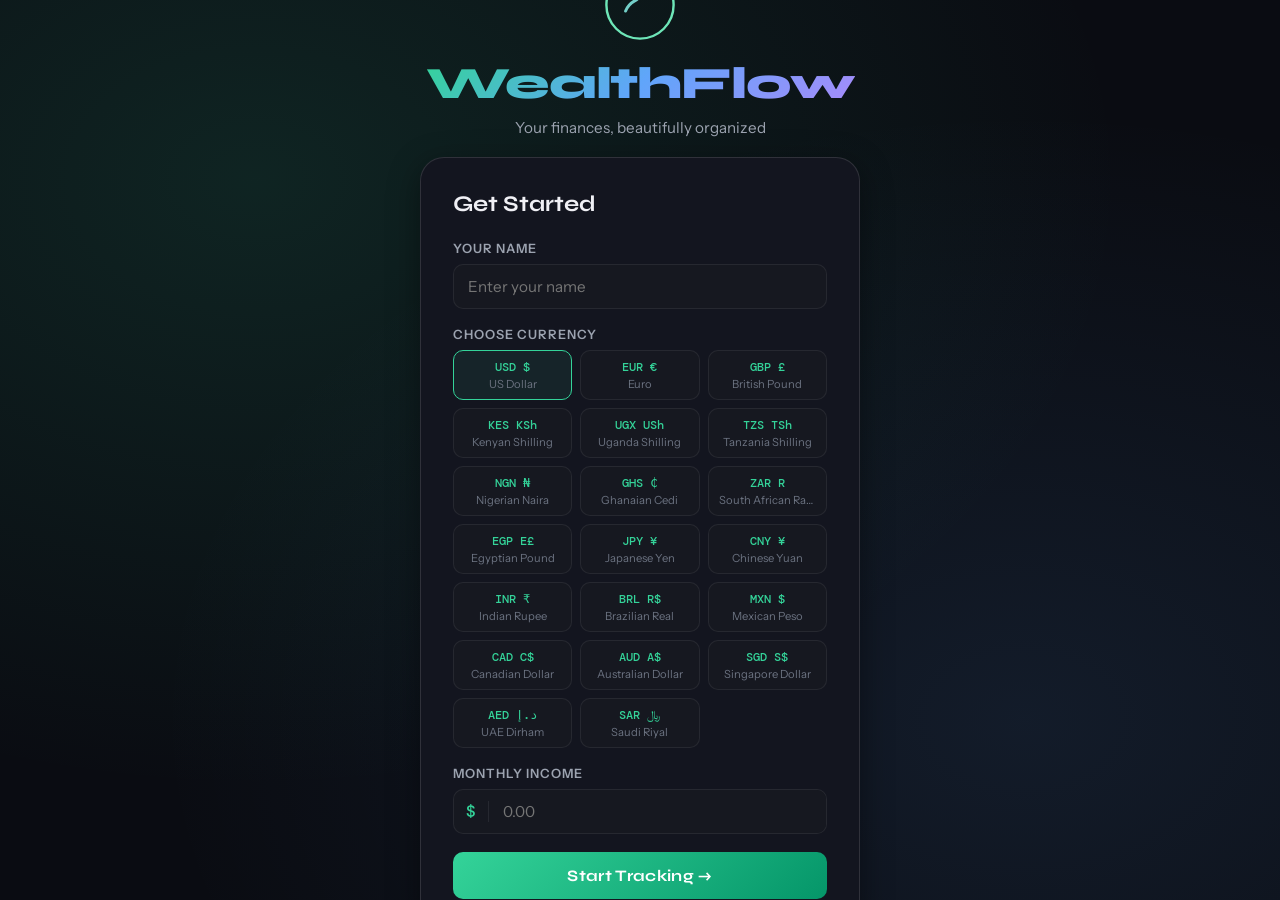
<file: wealthflow-app/index.html>
<!DOCTYPE html>
<html lang="en">
<head>
  <meta charset="UTF-8" />
  <meta name="viewport" content="width=device-width, initial-scale=1.0, maximum-scale=1.0" />
  <meta name="theme-color" content="#0f1117" />
  <meta name="description" content="WealthFlow — Personal Budget Manager" />
  <meta name="apple-mobile-web-app-capable" content="yes" />
  <meta name="apple-mobile-web-app-status-bar-style" content="black-translucent" />
  <meta name="apple-mobile-web-app-title" content="WealthFlow" />
  <link rel="manifest" href="manifest.json" />
  <link rel="apple-touch-icon" href="icons/icon-192.png" />
  <title>WealthFlow — Budget Manager</title>
  <link rel="preconnect" href="https://fonts.googleapis.com" />
  <link rel="preconnect" href="https://fonts.gstatic.com" crossorigin />
  <link href="https://fonts.googleapis.com/css2?family=Syne:wght@400;500;600;700;800&family=DM+Mono:wght@300;400;500&family=Instrument+Sans:wght@400;500;600&display=swap" rel="stylesheet" />
  <style>
/* ============================================
   WealthFlow – World Class Budget App Styles
   ============================================ */

:root {
  --bg: #0a0c12;
  --bg2: #0f1117;
  --bg3: #161820;
  --bg4: #1d1f2b;
  --card: #13151f;
  --card2: #191b26;
  --border: rgba(255,255,255,0.07);
  --border2: rgba(255,255,255,0.12);

  --green: #34d399;
  --green2: #10b981;
  --blue: #60a5fa;
  --blue2: #3b82f6;
  --purple: #a78bfa;
  --purple2: #7c3aed;
  --red: #f87171;
  --red2: #ef4444;
  --orange: #fb923c;
  --yellow: #fbbf24;
  --pink: #f472b6;
  --teal: #2dd4bf;

  --text: #f0f0f5;
  --text2: #9ca3b0;
  --text3: #6b7280;

  --accent: var(--green);
  --danger: var(--red);

  --radius: 16px;
  --radius-sm: 10px;
  --sidebar-width: 260px;

  --font-display: 'Syne', sans-serif;
  --font-body: 'Instrument Sans', sans-serif;
  --font-mono: 'DM Mono', monospace;

  --shadow: 0 8px 32px rgba(0,0,0,0.4);
  --shadow-sm: 0 4px 16px rgba(0,0,0,0.3);

  --grad-green: linear-gradient(135deg, #34d399, #059669);
  --grad-blue: linear-gradient(135deg, #60a5fa, #2563eb);
  --grad-purple: linear-gradient(135deg, #a78bfa, #6d28d9);
  --grad-card: linear-gradient(135deg, #13151f, #1d1f2b);
}

*, *::before, *::after { box-sizing: border-box; margin: 0; padding: 0; }

html { font-size: 16px; -webkit-tap-highlight-color: transparent; }

body {
  background: var(--bg);
  color: var(--text);
  font-family: var(--font-body);
  min-height: 100vh;
  overflow-x: hidden;
  -webkit-font-smoothing: antialiased;
}

/* ===== SPLASH ===== */
.splash {
  position: fixed; inset: 0;
  display: flex; align-items: center; justify-content: center;
  z-index: 1000;
  padding: 20px;
  overflow-y: auto;
}

.splash-bg {
  position: fixed; inset: 0;
  background: radial-gradient(ellipse at 20% 20%, rgba(52,211,153,0.12) 0%, transparent 60%),
              radial-gradient(ellipse at 80% 80%, rgba(96,165,250,0.10) 0%, transparent 60%),
              var(--bg);
  z-index: -1;
}

.splash-content {
  width: 100%; max-width: 440px;
  display: flex; flex-direction: column; align-items: center;
  gap: 8px;
  padding: 40px 0;
}

.logo-mark { width: 72px; height: 72px; margin-bottom: 8px; }
.logo-mark svg { width: 100%; height: 100%; }

.splash-title {
  font-family: var(--font-display);
  font-size: 2.8rem;
  font-weight: 800;
  background: linear-gradient(135deg, #34d399, #60a5fa, #a78bfa);
  -webkit-background-clip: text;
  -webkit-text-fill-color: transparent;
  background-clip: text;
  letter-spacing: -1px;
}

.splash-sub {
  color: var(--text2);
  font-size: 0.95rem;
  margin-bottom: 12px;
}

.setup-card {
  background: var(--card);
  border: 1px solid var(--border2);
  border-radius: 24px;
  padding: 32px;
  width: 100%;
  box-shadow: var(--shadow);
}

.setup-card h2 {
  font-family: var(--font-display);
  font-size: 1.4rem;
  font-weight: 700;
  margin-bottom: 24px;
  color: var(--text);
}

.form-group { margin-bottom: 18px; }
.form-group label {
  display: block;
  font-size: 0.8rem;
  font-weight: 600;
  text-transform: uppercase;
  letter-spacing: 0.08em;
  color: var(--text2);
  margin-bottom: 8px;
}

.form-group input, .form-group select {
  width: 100%;
  background: var(--bg3);
  border: 1px solid var(--border);
  border-radius: var(--radius-sm);
  padding: 12px 14px;
  color: var(--text);
  font-family: var(--font-body);
  font-size: 0.95rem;
  transition: border-color 0.2s;
  -webkit-appearance: none;
}

.form-group input:focus, .form-group select:focus {
  outline: none;
  border-color: var(--green);
  box-shadow: 0 0 0 3px rgba(52,211,153,0.1);
}

.input-prefix {
  display: flex; align-items: center;
  background: var(--bg3);
  border: 1px solid var(--border);
  border-radius: var(--radius-sm);
  overflow: hidden;
  transition: border-color 0.2s;
}

.input-prefix:focus-within {
  border-color: var(--green);
  box-shadow: 0 0 0 3px rgba(52,211,153,0.1);
}

.input-prefix span {
  padding: 0 12px;
  color: var(--green);
  font-family: var(--font-mono);
  font-weight: 500;
  font-size: 1rem;
  white-space: nowrap;
  border-right: 1px solid var(--border);
}

.input-prefix input {
  border: none !important;
  border-radius: 0 !important;
  box-shadow: none !important;
  flex: 1;
}

.currency-grid {
  display: grid;
  grid-template-columns: repeat(auto-fill, minmax(90px, 1fr));
  gap: 8px;
}

.currency-chip {
  background: var(--bg3);
  border: 1.5px solid var(--border);
  border-radius: 10px;
  padding: 8px 10px;
  cursor: pointer;
  text-align: center;
  transition: all 0.15s;
  user-select: none;
}

.currency-chip:hover { border-color: var(--border2); background: var(--bg4); }
.currency-chip.selected { border-color: var(--green); background: rgba(52,211,153,0.08); }

.currency-chip .cc-code {
  font-family: var(--font-mono);
  font-size: 0.75rem;
  font-weight: 500;
  color: var(--green);
}

.currency-chip .cc-name {
  font-size: 0.7rem;
  color: var(--text3);
  margin-top: 2px;
  white-space: nowrap;
  overflow: hidden;
  text-overflow: ellipsis;
}

/* ===== BUTTONS ===== */
.btn-primary {
  width: 100%;
  background: var(--grad-green);
  border: none;
  border-radius: var(--radius-sm);
  color: #fff;
  font-family: var(--font-display);
  font-size: 1rem;
  font-weight: 700;
  padding: 14px;
  cursor: pointer;
  transition: opacity 0.2s, transform 0.1s;
  letter-spacing: 0.02em;
}

.btn-primary:hover { opacity: 0.9; }
.btn-primary:active { transform: scale(0.98); }

.btn-secondary {
  background: var(--bg3);
  border: 1px solid var(--border2);
  border-radius: var(--radius-sm);
  color: var(--text);
  font-family: var(--font-body);
  font-size: 0.9rem;
  font-weight: 600;
  padding: 10px 18px;
  cursor: pointer;
  transition: background 0.2s;
}

.btn-secondary:hover { background: var(--bg4); }

.btn-danger {
  background: rgba(239,68,68,0.1);
  border: 1px solid rgba(239,68,68,0.3);
  border-radius: var(--radius-sm);
  color: var(--red);
  font-family: var(--font-body);
  font-size: 0.9rem;
  font-weight: 600;
  padding: 10px 18px;
  cursor: pointer;
  transition: background 0.2s;
}

.btn-danger:hover { background: rgba(239,68,68,0.2); }

.btn-add {
  background: rgba(52,211,153,0.12);
  border: 1px solid rgba(52,211,153,0.25);
  border-radius: 8px;
  color: var(--green);
  font-size: 0.85rem;
  font-weight: 600;
  padding: 8px 14px;
  cursor: pointer;
  transition: all 0.15s;
  white-space: nowrap;
}

.btn-add:hover { background: rgba(52,211,153,0.2); }

/* ===== LAYOUT ===== */
.app { display: flex; min-height: 100vh; }

.hidden { display: none !important; }

/* ===== SIDEBAR ===== */
.sidebar {
  width: var(--sidebar-width);
  background: var(--card);
  border-right: 1px solid var(--border);
  display: flex; flex-direction: column;
  position: fixed; top: 0; left: 0; bottom: 0;
  z-index: 200;
  transform: translateX(-100%);
  transition: transform 0.3s cubic-bezier(0.4,0,0.2,1);
  overflow-y: auto;
}

.sidebar.open { transform: translateX(0); }

.sidebar-header {
  display: flex; align-items: center; justify-content: space-between;
  padding: 20px 20px 12px;
  border-bottom: 1px solid var(--border);
}

.logo-sm {
  display: flex; align-items: center; gap: 10px;
  font-family: var(--font-display);
  font-size: 1.1rem;
  font-weight: 800;
  color: var(--text);
}

.logo-sm svg { width: 32px; height: 32px; }

.sidebar-close {
  background: none; border: none;
  color: var(--text3); cursor: pointer;
  font-size: 1rem; padding: 4px;
}

.user-pill {
  display: flex; align-items: center; gap: 12px;
  padding: 16px 20px;
  border-bottom: 1px solid var(--border);
}

.avatar {
  width: 40px; height: 40px;
  border-radius: 50%;
  background: var(--grad-green);
  display: flex; align-items: center; justify-content: center;
  font-family: var(--font-display);
  font-size: 1.1rem;
  font-weight: 800;
  color: #fff;
  flex-shrink: 0;
}

.user-name { font-weight: 600; font-size: 0.95rem; }
.user-currency { font-size: 0.75rem; color: var(--text3); font-family: var(--font-mono); }

.nav-links { padding: 12px; flex: 1; }

.nav-link {
  display: flex; align-items: center; gap: 12px;
  padding: 10px 12px;
  border-radius: var(--radius-sm);
  color: var(--text2);
  cursor: pointer;
  font-size: 0.9rem;
  font-weight: 500;
  text-decoration: none;
  transition: all 0.15s;
  user-select: none;
  margin-bottom: 2px;
}

.nav-link:hover { background: var(--bg3); color: var(--text); }
.nav-link.active { background: rgba(52,211,153,0.1); color: var(--green); }
.nav-link.danger { color: var(--red2); }
.nav-link.danger:hover { background: rgba(239,68,68,0.1); }

.nav-icon { font-size: 1rem; width: 20px; text-align: center; }

.sidebar-bottom {
  padding: 12px;
  border-top: 1px solid var(--border);
}

/* ===== OVERLAY ===== */
.overlay {
  position: fixed; inset: 0;
  background: rgba(0,0,0,0.6);
  backdrop-filter: blur(2px);
  z-index: 199;
  display: none;
}

.overlay.active { display: block; }

/* ===== MAIN ===== */
.main {
  flex: 1;
  display: flex; flex-direction: column;
  min-height: 100vh;
  margin-left: 0;
}

/* ===== TOPBAR ===== */
.topbar {
  display: flex; align-items: center; gap: 16px;
  padding: 16px 20px;
  background: rgba(10,12,18,0.8);
  backdrop-filter: blur(20px);
  -webkit-backdrop-filter: blur(20px);
  border-bottom: 1px solid var(--border);
  position: sticky; top: 0; z-index: 100;
}

.menu-btn {
  display: flex; flex-direction: column; gap: 5px;
  background: none; border: none; cursor: pointer; padding: 4px;
}

.menu-btn span {
  display: block;
  width: 22px; height: 2px;
  background: var(--text2);
  border-radius: 2px;
  transition: background 0.2s;
}

.menu-btn:hover span { background: var(--text); }

.topbar-title {
  font-family: var(--font-display);
  font-size: 1.1rem;
  font-weight: 700;
  flex: 1;
}

.month-badge {
  font-family: var(--font-mono);
  font-size: 0.75rem;
  color: var(--text3);
  background: var(--bg3);
  border: 1px solid var(--border);
  border-radius: 6px;
  padding: 4px 10px;
}

/* ===== VIEWS ===== */
.view-container { flex: 1; overflow-y: auto; }

.view { display: none; padding: 20px; padding-bottom: 40px; }
.view.active { display: block; }

/* ===== DASHBOARD HERO ===== */
.dashboard-hero {
  background: var(--grad-card);
  border: 1px solid var(--border);
  border-radius: 24px;
  padding: 28px 24px 24px;
  margin-bottom: 20px;
  position: relative;
  overflow: hidden;
}

.dashboard-hero::before {
  content: '';
  position: absolute;
  top: -60px; right: -60px;
  width: 200px; height: 200px;
  background: radial-gradient(circle, rgba(52,211,153,0.12) 0%, transparent 70%);
  pointer-events: none;
}

.hero-greeting {
  font-size: 0.9rem;
  color: var(--text2);
  margin-bottom: 16px;
}

.balance-label {
  font-size: 0.75rem;
  text-transform: uppercase;
  letter-spacing: 0.1em;
  color: var(--text3);
  margin-bottom: 6px;
}

.balance-amount {
  font-family: var(--font-mono);
  font-size: 2.8rem;
  font-weight: 500;
  color: var(--text);
  letter-spacing: -1px;
  line-height: 1;
  margin-bottom: 6px;
}

.balance-sub {
  font-size: 0.8rem;
  color: var(--text3);
  margin-bottom: 18px;
}

.hero-bar-wrapper {
  background: var(--bg3);
  border-radius: 99px;
  height: 6px;
  margin-bottom: 20px;
  overflow: hidden;
}

.hero-bar {
  height: 100%;
  background: var(--grad-green);
  border-radius: 99px;
  transition: width 1s cubic-bezier(0.4,0,0.2,1);
}

.hero-stats {
  display: grid;
  grid-template-columns: repeat(3, 1fr);
  gap: 12px;
}

.hero-stat { text-align: center; }
.stat-label { font-size: 0.7rem; color: var(--text3); text-transform: uppercase; letter-spacing: 0.08em; margin-bottom: 4px; }
.stat-val { font-family: var(--font-mono); font-size: 0.95rem; font-weight: 500; color: var(--text); }
.stat-val.spent { color: var(--red); }
.stat-val.saved { color: var(--green); }

/* ===== QUICK ACTIONS ===== */
.quick-actions {
  display: grid;
  grid-template-columns: repeat(3,1fr);
  gap: 10px;
  margin-bottom: 24px;
}

.qa-btn {
  background: var(--card);
  border: 1px solid var(--border);
  border-radius: var(--radius);
  padding: 16px 12px;
  display: flex; flex-direction: column; align-items: center; gap: 8px;
  cursor: pointer;
  transition: all 0.15s;
  color: var(--text2);
  font-size: 0.8rem;
  font-weight: 600;
  font-family: var(--font-body);
}

.qa-btn:hover { border-color: var(--border2); transform: translateY(-2px); }
.qa-btn:active { transform: scale(0.97); }

.qa-icon {
  width: 36px; height: 36px;
  border-radius: 10px;
  display: flex; align-items: center; justify-content: center;
  font-size: 1.1rem;
  font-weight: bold;
}

.qa-btn.income .qa-icon { background: rgba(52,211,153,0.15); color: var(--green); }
.qa-btn.expense .qa-icon { background: rgba(248,113,113,0.15); color: var(--red); }
.qa-btn.transfer .qa-icon { background: rgba(96,165,250,0.15); color: var(--blue); }

/* ===== SECTION HEADER ===== */
.section-header {
  display: flex; align-items: center; justify-content: space-between;
  margin-bottom: 14px;
}

.section-header h2 {
  font-family: var(--font-display);
  font-size: 1.05rem;
  font-weight: 700;
}

.section-header a {
  font-size: 0.8rem;
  color: var(--green);
  cursor: pointer;
  text-decoration: none;
}

/* ===== CATEGORY RINGS ===== */
.category-rings {
  display: grid;
  grid-template-columns: repeat(auto-fill, minmax(140px,1fr));
  gap: 10px;
  margin-bottom: 24px;
}

.cat-ring-card {
  background: var(--card);
  border: 1px solid var(--border);
  border-radius: var(--radius);
  padding: 16px;
  display: flex; align-items: center; gap: 12px;
  transition: border-color 0.2s;
}

.cat-ring-card:hover { border-color: var(--border2); }

.ring-wrap { position: relative; flex-shrink: 0; }

.ring-wrap svg { transform: rotate(-90deg); }

.ring-label {
  font-size: 0.75rem;
  color: var(--text2);
  margin-bottom: 2px;
}

.ring-amount {
  font-family: var(--font-mono);
  font-size: 0.85rem;
  font-weight: 500;
}

.ring-pct {
  font-size: 0.7rem;
  color: var(--text3);
}

/* ===== TRANSACTIONS ===== */
.tx-list { display: flex; flex-direction: column; gap: 8px; }

.tx-item {
  display: flex; align-items: center; gap: 12px;
  background: var(--card);
  border: 1px solid var(--border);
  border-radius: var(--radius-sm);
  padding: 14px;
  cursor: pointer;
  transition: all 0.15s;
  animation: slideIn 0.25s ease both;
}

@keyframes slideIn {
  from { opacity: 0; transform: translateY(10px); }
  to { opacity: 1; transform: translateY(0); }
}

.tx-item:hover { border-color: var(--border2); background: var(--card2); }

.tx-icon {
  width: 40px; height: 40px;
  border-radius: 12px;
  display: flex; align-items: center; justify-content: center;
  font-size: 1.1rem;
  flex-shrink: 0;
}

.tx-info { flex: 1; min-width: 0; }

.tx-desc {
  font-weight: 600;
  font-size: 0.9rem;
  white-space: nowrap; overflow: hidden; text-overflow: ellipsis;
}

.tx-meta {
  font-size: 0.75rem;
  color: var(--text3);
  margin-top: 2px;
}

.tx-amount {
  font-family: var(--font-mono);
  font-size: 0.95rem;
  font-weight: 500;
  text-align: right;
  flex-shrink: 0;
}

.tx-amount.income { color: var(--green); }
.tx-amount.expense { color: var(--red); }
.tx-amount.transfer { color: var(--blue); }

.tx-delete {
  background: none; border: none;
  color: var(--text3); cursor: pointer;
  font-size: 1rem; padding: 4px;
  border-radius: 6px;
  transition: all 0.15s;
  flex-shrink: 0;
}

.tx-delete:hover { background: rgba(239,68,68,0.1); color: var(--red); }

/* ===== FILTER ===== */
.view-header {
  display: flex; align-items: center; justify-content: space-between;
  margin-bottom: 16px; gap: 12px;
}

.filter-row { display: flex; gap: 6px; flex-wrap: wrap; }

.filter-btn {
  background: var(--bg3);
  border: 1px solid var(--border);
  border-radius: 8px;
  color: var(--text2);
  font-size: 0.8rem;
  font-weight: 600;
  padding: 6px 14px;
  cursor: pointer;
  transition: all 0.15s;
}

.filter-btn.active {
  background: rgba(52,211,153,0.12);
  border-color: rgba(52,211,153,0.3);
  color: var(--green);
}

/* ===== BUDGETS ===== */
.budget-card {
  background: var(--card);
  border: 1px solid var(--border);
  border-radius: var(--radius);
  padding: 18px;
  margin-bottom: 10px;
}

.budget-top {
  display: flex; align-items: center; justify-content: space-between;
  margin-bottom: 12px;
}

.budget-cat { display: flex; align-items: center; gap: 10px; font-weight: 600; }
.budget-cat-icon { font-size: 1.2rem; }
.budget-amounts {
  font-family: var(--font-mono);
  font-size: 0.85rem;
  text-align: right;
}

.budget-spent { color: var(--text); }
.budget-limit { color: var(--text3); font-size: 0.75rem; }

.budget-bar-wrap {
  background: var(--bg3);
  border-radius: 99px;
  height: 8px;
  overflow: hidden;
}

.budget-bar {
  height: 100%;
  border-radius: 99px;
  transition: width 1s cubic-bezier(0.4,0,0.2,1);
}

.budget-footer {
  display: flex; justify-content: space-between;
  margin-top: 8px;
  font-size: 0.75rem;
  color: var(--text3);
}

/* ===== GOALS ===== */
.goal-card {
  background: var(--card);
  border: 1px solid var(--border);
  border-radius: var(--radius);
  padding: 20px;
  margin-bottom: 10px;
  position: relative;
  overflow: hidden;
}

.goal-top {
  display: flex; align-items: flex-start; justify-content: space-between;
  margin-bottom: 14px;
}

.goal-icon-wrap {
  width: 48px; height: 48px;
  border-radius: 14px;
  display: flex; align-items: center; justify-content: center;
  font-size: 1.5rem;
  background: var(--bg3);
}

.goal-name { font-family: var(--font-display); font-size: 1rem; font-weight: 700; }
.goal-dates { font-size: 0.75rem; color: var(--text3); margin-top: 3px; }
.goal-amounts { text-align: right; }
.goal-saved-val { font-family: var(--font-mono); font-size: 1.1rem; font-weight: 500; color: var(--green); }
.goal-target-val { font-family: var(--font-mono); font-size: 0.75rem; color: var(--text3); }

.goal-bar-wrap {
  background: var(--bg3);
  border-radius: 99px;
  height: 8px;
  overflow: hidden;
  margin-bottom: 8px;
}

.goal-bar {
  height: 100%;
  border-radius: 99px;
  background: var(--grad-green);
  transition: width 1s ease;
}

.goal-pct {
  font-size: 0.75rem;
  color: var(--text3);
  display: flex; justify-content: space-between;
}

.goal-add-btn {
  margin-top: 12px;
  background: rgba(52,211,153,0.08);
  border: 1px solid rgba(52,211,153,0.2);
  border-radius: 8px;
  color: var(--green);
  font-size: 0.8rem;
  font-weight: 600;
  padding: 7px 14px;
  cursor: pointer;
  width: 100%;
  transition: background 0.15s;
}

.goal-add-btn:hover { background: rgba(52,211,153,0.15); }

/* ===== REPORTS ===== */
.report-tabs {
  display: flex; gap: 6px;
  margin-bottom: 20px;
}

.rt {
  background: var(--bg3);
  border: 1px solid var(--border);
  border-radius: 8px;
  color: var(--text2);
  font-size: 0.82rem;
  font-weight: 600;
  padding: 7px 14px;
  cursor: pointer;
  transition: all 0.15s;
}

.rt.active {
  background: rgba(52,211,153,0.12);
  border-color: rgba(52,211,153,0.3);
  color: var(--green);
}

.report-card {
  background: var(--card);
  border: 1px solid var(--border);
  border-radius: var(--radius);
  padding: 20px;
  margin-bottom: 12px;
}

.report-row {
  display: flex; justify-content: space-between; align-items: center;
  padding: 10px 0;
  border-bottom: 1px solid var(--border);
}

.report-row:last-child { border-bottom: none; }

.report-label { font-size: 0.9rem; }
.report-val { font-family: var(--font-mono); font-size: 0.9rem; }

.chart-bars {
  display: flex; align-items: flex-end;
  gap: 6px; height: 120px;
  padding: 0 4px;
}

.chart-bar-wrap {
  flex: 1;
  display: flex; flex-direction: column; align-items: center;
  gap: 4px; height: 100%;
  justify-content: flex-end;
}

.chart-bar {
  width: 100%;
  border-radius: 6px 6px 0 0;
  min-height: 4px;
  transition: height 1s ease;
}

.chart-bar-label {
  font-size: 0.6rem;
  color: var(--text3);
  font-family: var(--font-mono);
}

/* ===== SETTINGS ===== */
.settings-card {
  background: var(--card);
  border: 1px solid var(--border);
  border-radius: var(--radius);
  padding: 20px;
}

.setting-row {
  display: flex; justify-content: space-between; align-items: center;
  padding: 12px 0;
  border-bottom: 1px solid var(--border);
  gap: 16px;
}

.setting-row:last-child { border-bottom: none; }

.setting-label { font-weight: 600; font-size: 0.9rem; }
.setting-sub { font-size: 0.75rem; color: var(--text3); margin-top: 2px; }

.setting-input {
  background: var(--bg3);
  border: 1px solid var(--border);
  border-radius: 8px;
  padding: 8px 12px;
  color: var(--text);
  font-family: var(--font-body);
  font-size: 0.9rem;
  width: 130px;
  text-align: right;
  -webkit-appearance: none;
}

.setting-input:focus {
  outline: none;
  border-color: var(--green);
}

.setting-select {
  background: var(--bg3);
  border: 1px solid var(--border);
  border-radius: 8px;
  padding: 8px 12px;
  color: var(--text);
  font-family: var(--font-mono);
  font-size: 0.85rem;
  -webkit-appearance: none;
  cursor: pointer;
}

.btn-row { display: flex; gap: 10px; flex-wrap: wrap; }

.view-title {
  font-family: var(--font-display);
  font-size: 1.2rem;
  font-weight: 700;
}

/* ===== MODALS ===== */
.modal-backdrop {
  position: fixed; inset: 0;
  background: rgba(0,0,0,0.7);
  backdrop-filter: blur(4px);
  -webkit-backdrop-filter: blur(4px);
  z-index: 500;
  display: flex; align-items: flex-end;
  opacity: 0; pointer-events: none;
  transition: opacity 0.25s;
}

.modal-backdrop.open {
  opacity: 1; pointer-events: all;
}

.modal {
  background: var(--bg2);
  border: 1px solid var(--border2);
  border-radius: 24px 24px 0 0;
  width: 100%;
  max-width: 480px;
  margin: 0 auto;
  max-height: 92vh;
  overflow-y: auto;
  transform: translateY(100%);
  transition: transform 0.3s cubic-bezier(0.4,0,0.2,1);
}

.modal-backdrop.open .modal {
  transform: translateY(0);
}

.modal-header {
  display: flex; align-items: center; justify-content: space-between;
  padding: 20px 20px 0;
  position: sticky; top: 0;
  background: var(--bg2);
  z-index: 1;
  padding-bottom: 16px;
  border-bottom: 1px solid var(--border);
}

.modal-header h3 {
  font-family: var(--font-display);
  font-size: 1.15rem;
  font-weight: 700;
}

.modal-header button {
  background: var(--bg3); border: 1px solid var(--border);
  border-radius: 8px; color: var(--text2);
  cursor: pointer; padding: 6px 10px;
  font-size: 0.9rem; transition: all 0.15s;
}

.modal-header button:hover { color: var(--text); }

.modal-body { padding: 20px; }

/* ===== TYPE TABS ===== */
.type-tabs, .report-tabs {
  display: flex; gap: 6px;
  margin-bottom: 20px;
}

.tt {
  flex: 1;
  background: var(--bg3);
  border: 1px solid var(--border);
  border-radius: 8px;
  color: var(--text2);
  font-family: var(--font-body);
  font-size: 0.85rem;
  font-weight: 600;
  padding: 9px;
  cursor: pointer;
  transition: all 0.15s;
}

.tt.active {
  background: rgba(52,211,153,0.12);
  border-color: rgba(52,211,153,0.3);
  color: var(--green);
}

/* ===== CAT GRID ===== */
.cat-grid {
  display: grid;
  grid-template-columns: repeat(auto-fill, minmax(72px, 1fr));
  gap: 8px;
}

.cat-chip {
  background: var(--bg3);
  border: 1.5px solid var(--border);
  border-radius: 10px;
  padding: 10px 6px;
  cursor: pointer;
  text-align: center;
  transition: all 0.15s;
  user-select: none;
}

.cat-chip:hover { border-color: var(--border2); }
.cat-chip.selected { border-color: var(--green); background: rgba(52,211,153,0.08); }

.cat-chip .chip-icon { font-size: 1.3rem; display: block; margin-bottom: 4px; }
.cat-chip .chip-label { font-size: 0.65rem; color: var(--text2); }

/* ===== TOAST ===== */
.toast {
  position: fixed;
  bottom: 24px; left: 50%; transform: translateX(-50%) translateY(80px);
  background: var(--card2);
  border: 1px solid var(--border2);
  border-radius: 12px;
  padding: 12px 22px;
  font-size: 0.9rem;
  font-weight: 500;
  z-index: 9999;
  transition: transform 0.3s cubic-bezier(0.4,0,0.2,1);
  white-space: nowrap;
  box-shadow: var(--shadow);
}

.toast.show { transform: translateX(-50%) translateY(0); }
.toast.success { border-color: rgba(52,211,153,0.4); color: var(--green); }
.toast.error { border-color: rgba(248,113,113,0.4); color: var(--red); }

/* ===== EMPTY STATE ===== */
.empty-state {
  text-align: center;
  color: var(--text3);
  font-size: 0.9rem;
  padding: 32px 16px;
}

/* ===== SCROLLBAR ===== */
::-webkit-scrollbar { width: 4px; }
::-webkit-scrollbar-track { background: transparent; }
::-webkit-scrollbar-thumb { background: var(--border2); border-radius: 2px; }

/* ===== DESKTOP ===== */
@media (min-width: 768px) {
  .sidebar {
    transform: translateX(0) !important;
    position: fixed;
  }

  .sidebar-close { display: none; }
  .overlay { display: none !important; }

  .main { margin-left: var(--sidebar-width); }

  .menu-btn { display: none; }

  .modal { border-radius: 24px; margin-bottom: 60px; }
  .modal-backdrop { align-items: center; }

  .dashboard-hero { padding: 36px 32px 28px; }
  .balance-amount { font-size: 3.4rem; }
}

@media (min-width: 1024px) {
  .view { padding: 28px 32px; }
  .category-rings { grid-template-columns: repeat(auto-fill, minmax(160px,1fr)); }
}

/* ===== ANIMATIONS ===== */
@keyframes fadeIn {
  from { opacity: 0; }
  to { opacity: 1; }
}

@keyframes popIn {
  from { opacity: 0; transform: scale(0.9); }
  to { opacity: 1; transform: scale(1); }
}

.view.active { animation: fadeIn 0.2s ease; }

/* Install Banner */
.install-banner {
  background: linear-gradient(135deg, rgba(52,211,153,0.1), rgba(96,165,250,0.1));
  border: 1px solid rgba(52,211,153,0.2);
  border-radius: var(--radius);
  padding: 16px;
  margin-bottom: 16px;
  display: flex; align-items: center; justify-content: space-between; gap: 12px;
}

.install-banner p { font-size: 0.85rem; color: var(--text2); }
.install-banner strong { color: var(--green); }

.install-btn {
  background: var(--grad-green);
  border: none;
  border-radius: 8px;
  color: #fff;
  font-weight: 700;
  font-size: 0.82rem;
  padding: 8px 14px;
  cursor: pointer;
  white-space: nowrap;
}

</style>
</head>
<body>
  <!-- Splash / Onboarding -->
  <div id="splash" class="splash">
    <div class="splash-bg"></div>
    <div class="splash-content">
      <div class="logo-mark">
        <svg viewBox="0 0 60 60" fill="none" xmlns="http://www.w3.org/2000/svg">
          <circle cx="30" cy="30" r="28" stroke="url(#g1)" stroke-width="2"/>
          <path d="M18 35 C22 25, 28 28, 30 22 C32 16, 38 20, 42 15" stroke="url(#g2)" stroke-width="2.5" stroke-linecap="round"/>
          <circle cx="30" cy="22" r="3" fill="url(#g2)"/>
          <defs>
            <linearGradient id="g1" x1="0" y1="0" x2="60" y2="60">
              <stop offset="0%" stop-color="#6EE7B7"/>
              <stop offset="100%" stop-color="#3B82F6"/>
            </linearGradient>
            <linearGradient id="g2" x1="18" y1="35" x2="42" y2="15">
              <stop offset="0%" stop-color="#6EE7B7"/>
              <stop offset="100%" stop-color="#818CF8"/>
            </linearGradient>
          </defs>
        </svg>
      </div>
      <h1 class="splash-title">WealthFlow</h1>
      <p class="splash-sub">Your finances, beautifully organized</p>

      <div class="setup-card">
        <h2>Get Started</h2>
        <div class="form-group">
          <label>Your Name</label>
          <input type="text" id="userName" placeholder="Enter your name" autocomplete="off" />
        </div>
        <div class="form-group">
          <label>Choose Currency</label>
          <div class="currency-grid" id="currencyGrid"></div>
        </div>
        <div class="form-group">
          <label>Monthly Income</label>
          <div class="input-prefix">
            <span id="currencySymbolIncome">$</span>
            <input type="number" id="monthlyIncome" placeholder="0.00" min="0" />
          </div>
        </div>
        <button class="btn-primary" onclick="setupUser()">Start Tracking →</button>
      </div>
    </div>
  </div>

  <!-- Main App -->
  <div id="app" class="app hidden">

    <!-- Sidebar -->
    <aside class="sidebar" id="sidebar">
      <div class="sidebar-header">
        <div class="logo-sm">
          <svg viewBox="0 0 40 40" fill="none">
            <circle cx="20" cy="20" r="18" stroke="url(#gs1)" stroke-width="1.5"/>
            <path d="M10 24 C14 17, 18 20, 20 15 C22 10, 26 13, 30 9" stroke="url(#gs2)" stroke-width="2" stroke-linecap="round"/>
            <circle cx="20" cy="15" r="2" fill="url(#gs2)"/>
            <defs>
              <linearGradient id="gs1" x1="0" y1="0" x2="40" y2="40"><stop offset="0%" stop-color="#6EE7B7"/><stop offset="100%" stop-color="#3B82F6"/></linearGradient>
              <linearGradient id="gs2" x1="10" y1="24" x2="30" y2="9"><stop offset="0%" stop-color="#6EE7B7"/><stop offset="100%" stop-color="#818CF8"/></linearGradient>
            </defs>
          </svg>
          WealthFlow
        </div>
        <button class="sidebar-close" onclick="toggleSidebar()">✕</button>
      </div>

      <div class="user-pill">
        <div class="avatar" id="sidebarAvatar">J</div>
        <div>
          <div class="user-name" id="sidebarName">John</div>
          <div class="user-currency" id="sidebarCurrency">USD — $</div>
        </div>
      </div>

      <nav class="nav-links">
        <a class="nav-link active" onclick="showView('dashboard')" data-view="dashboard">
          <span class="nav-icon">⬡</span> Dashboard
        </a>
        <a class="nav-link" onclick="showView('transactions')" data-view="transactions">
          <span class="nav-icon">⇄</span> Transactions
        </a>
        <a class="nav-link" onclick="showView('budgets')" data-view="budgets">
          <span class="nav-icon">◎</span> Budgets
        </a>
        <a class="nav-link" onclick="showView('goals')" data-view="goals">
          <span class="nav-icon">◈</span> Goals
        </a>
        <a class="nav-link" onclick="showView('reports')" data-view="reports">
          <span class="nav-icon">▣</span> Reports
        </a>
      </nav>

      <div class="sidebar-bottom">
        <a class="nav-link" onclick="showView('settings')" data-view="settings">
          <span class="nav-icon">⚙</span> Settings
        </a>
        <a class="nav-link danger" onclick="resetApp()">
          <span class="nav-icon">↺</span> Reset Data
        </a>
      </div>
    </aside>

    <!-- Overlay -->
    <div class="overlay" id="overlay" onclick="toggleSidebar()"></div>

    <!-- Main Content -->
    <main class="main">
      <!-- Top Bar -->
      <header class="topbar">
        <button class="menu-btn" onclick="toggleSidebar()">
          <span></span><span></span><span></span>
        </button>
        <div class="topbar-title" id="topbarTitle">Dashboard</div>
        <div class="topbar-right">
          <span class="month-badge" id="monthBadge">May 2026</span>
        </div>
      </header>

      <!-- Views -->
      <div class="view-container">

        <!-- DASHBOARD -->
        <section id="view-dashboard" class="view active">
          <div class="dashboard-hero">
            <div class="hero-greeting" id="heroGreeting">Good morning, John 👋</div>
            <div class="hero-balance">
              <div class="balance-label">Available Balance</div>
              <div class="balance-amount" id="heroBalance">$0.00</div>
              <div class="balance-sub" id="heroSub">of <span id="heroIncome">$0.00</span> monthly income</div>
            </div>
            <div class="hero-bar-wrapper">
              <div class="hero-bar" id="heroBar" style="width:0%"></div>
            </div>
            <div class="hero-stats">
              <div class="hero-stat">
                <div class="stat-label">Spent</div>
                <div class="stat-val spent" id="heroSpent">$0.00</div>
              </div>
              <div class="hero-stat">
                <div class="stat-label">Saved</div>
                <div class="stat-val saved" id="heroSaved">$0.00</div>
              </div>
              <div class="hero-stat">
                <div class="stat-label">Budget Used</div>
                <div class="stat-val" id="heroPct">0%</div>
              </div>
            </div>
          </div>

          <div class="quick-actions">
            <button class="qa-btn income" onclick="openAddModal('income')">
              <span class="qa-icon">↑</span>
              <span>Income</span>
            </button>
            <button class="qa-btn expense" onclick="openAddModal('expense')">
              <span class="qa-icon">↓</span>
              <span>Expense</span>
            </button>
            <button class="qa-btn transfer" onclick="openAddModal('transfer')">
              <span class="qa-icon">⇄</span>
              <span>Transfer</span>
            </button>
          </div>

          <div class="section-header">
            <h2>Spending by Category</h2>
          </div>
          <div class="category-rings" id="categoryRings">
            <div class="empty-state">No transactions yet</div>
          </div>

          <div class="section-header">
            <h2>Recent Transactions</h2>
            <a onclick="showView('transactions')">See all →</a>
          </div>
          <div class="tx-list" id="dashboardTxList">
            <div class="empty-state">Start tracking your spending</div>
          </div>
        </section>

        <!-- TRANSACTIONS -->
        <section id="view-transactions" class="view">
          <div class="view-header">
            <div class="filter-row">
              <button class="filter-btn active" data-filter="all" onclick="filterTx(this,'all')">All</button>
              <button class="filter-btn" data-filter="income" onclick="filterTx(this,'income')">Income</button>
              <button class="filter-btn" data-filter="expense" onclick="filterTx(this,'expense')">Expenses</button>
            </div>
            <button class="btn-add" onclick="openAddModal('expense')">+ Add</button>
          </div>
          <div class="tx-list" id="allTxList">
            <div class="empty-state">No transactions yet</div>
          </div>
        </section>

        <!-- BUDGETS -->
        <section id="view-budgets" class="view">
          <div class="view-header">
            <h2 class="view-title">Monthly Budgets</h2>
            <button class="btn-add" onclick="openBudgetModal()">+ Set Budget</button>
          </div>
          <div id="budgetList">
            <div class="empty-state">Set budgets to track your spending limits</div>
          </div>
        </section>

        <!-- GOALS -->
        <section id="view-goals" class="view">
          <div class="view-header">
            <h2 class="view-title">Savings Goals</h2>
            <button class="btn-add" onclick="openGoalModal()">+ New Goal</button>
          </div>
          <div id="goalList">
            <div class="empty-state">Set a goal to start saving</div>
          </div>
        </section>

        <!-- REPORTS -->
        <section id="view-reports" class="view">
          <h2 class="view-title" style="padding:0 0 16px">Financial Reports</h2>
          <div class="report-tabs">
            <button class="rt active" onclick="switchReport(this,'monthly')">Monthly</button>
            <button class="rt" onclick="switchReport(this,'category')">By Category</button>
            <button class="rt" onclick="switchReport(this,'trend')">Trend</button>
          </div>
          <div id="reportContent"></div>
        </section>

        <!-- SETTINGS -->
        <section id="view-settings" class="view">
          <h2 class="view-title" style="padding:0 0 16px">Settings</h2>
          <div class="settings-card">
            <div class="setting-row">
              <div>
                <div class="setting-label">Your Name</div>
                <div class="setting-sub">Displayed across the app</div>
              </div>
              <input type="text" class="setting-input" id="settingName" />
            </div>
            <div class="setting-row">
              <div>
                <div class="setting-label">Monthly Income</div>
                <div class="setting-sub">Your base monthly earnings</div>
              </div>
              <input type="number" class="setting-input" id="settingIncome" min="0"/>
            </div>
            <div class="setting-row">
              <div>
                <div class="setting-label">Currency</div>
                <div class="setting-sub">Select your currency</div>
              </div>
              <select class="setting-select" id="settingCurrency" onchange="updateCurrencyFromSettings()"></select>
            </div>
            <button class="btn-primary" style="margin-top:12px" onclick="saveSettings()">Save Changes</button>
          </div>

          <div class="settings-card" style="margin-top:16px">
            <div class="setting-label" style="margin-bottom:8px">Export Data</div>
            <div class="btn-row">
              <button class="btn-secondary" onclick="exportCSV()">Export CSV</button>
              <button class="btn-secondary" onclick="exportJSON()">Export JSON</button>
            </div>
          </div>

          <div class="settings-card" style="margin-top:16px">
            <div class="setting-label" style="color:var(--danger);margin-bottom:8px">Danger Zone</div>
            <button class="btn-danger" onclick="resetApp()">Reset All Data</button>
          </div>
        </section>
      </div>
    </main>
  </div>

  <!-- Add Transaction Modal -->
  <div class="modal-backdrop" id="addModalBackdrop" onclick="closeModal('addModal')">
    <div class="modal" id="addModal" onclick="event.stopPropagation()">
      <div class="modal-header">
        <h3 id="modalTitle">Add Transaction</h3>
        <button onclick="closeModal('addModal')">✕</button>
      </div>
      <div class="modal-body">
        <div class="type-tabs" id="typeTabs">
          <button class="tt active" onclick="setTxType(this,'expense')">Expense</button>
          <button class="tt" onclick="setTxType(this,'income')">Income</button>
          <button class="tt" onclick="setTxType(this,'transfer')">Transfer</button>
        </div>
        <div class="form-group">
          <label>Amount</label>
          <div class="input-prefix">
            <span id="modalCurrencySymbol">$</span>
            <input type="number" id="txAmount" placeholder="0.00" min="0" step="0.01"/>
          </div>
        </div>
        <div class="form-group">
          <label>Description</label>
          <input type="text" id="txDesc" placeholder="What was this for?" />
        </div>
        <div class="form-group" id="categoryGroup">
          <label>Category</label>
          <div class="cat-grid" id="catGrid"></div>
        </div>
        <div class="form-group">
          <label>Date</label>
          <input type="date" id="txDate" />
        </div>
        <div class="form-group">
          <label>Note (optional)</label>
          <input type="text" id="txNote" placeholder="Additional notes..." />
        </div>
        <button class="btn-primary" onclick="saveTransaction()">Save Transaction</button>
      </div>
    </div>
  </div>

  <!-- Budget Modal -->
  <div class="modal-backdrop" id="budgetModalBackdrop" onclick="closeModal('budgetModal')">
    <div class="modal" id="budgetModal" onclick="event.stopPropagation()">
      <div class="modal-header">
        <h3>Set Budget</h3>
        <button onclick="closeModal('budgetModal')">✕</button>
      </div>
      <div class="modal-body">
        <div class="form-group">
          <label>Category</label>
          <select id="budgetCategory" class="setting-select" style="width:100%"></select>
        </div>
        <div class="form-group">
          <label>Monthly Limit</label>
          <div class="input-prefix">
            <span id="budgetCurrencySymbol">$</span>
            <input type="number" id="budgetAmount" placeholder="0.00" min="0" />
          </div>
        </div>
        <button class="btn-primary" onclick="saveBudget()">Save Budget</button>
      </div>
    </div>
  </div>

  <!-- Goal Modal -->
  <div class="modal-backdrop" id="goalModalBackdrop" onclick="closeModal('goalModal')">
    <div class="modal" id="goalModal" onclick="event.stopPropagation()">
      <div class="modal-header">
        <h3>New Savings Goal</h3>
        <button onclick="closeModal('goalModal')">✕</button>
      </div>
      <div class="modal-body">
        <div class="form-group">
          <label>Goal Name</label>
          <input type="text" id="goalName" placeholder="e.g. Emergency Fund, Vacation..." />
        </div>
        <div class="form-group">
          <label>Target Amount</label>
          <div class="input-prefix">
            <span id="goalCurrencySymbol">$</span>
            <input type="number" id="goalTarget" placeholder="0.00" min="0"/>
          </div>
        </div>
        <div class="form-group">
          <label>Current Saved</label>
          <div class="input-prefix">
            <span id="goalCurrencySymbol2">$</span>
            <input type="number" id="goalSaved" placeholder="0.00" min="0"/>
          </div>
        </div>
        <div class="form-group">
          <label>Target Date</label>
          <input type="date" id="goalDate"/>
        </div>
        <div class="form-group">
          <label>Icon</label>
          <div class="cat-grid" id="goalIconGrid"></div>
        </div>
        <button class="btn-primary" onclick="saveGoal()">Create Goal</button>
      </div>
    </div>
  </div>

  <!-- Toast -->
  <div class="toast" id="toast"></div>

  <script>
// ============================================================
//  WealthFlow – Data Layer
// ============================================================

const CURRENCIES = [
  { code: 'USD', symbol: '$',  name: 'US Dollar' },
  { code: 'EUR', symbol: '€',  name: 'Euro' },
  { code: 'GBP', symbol: '£',  name: 'British Pound' },
  { code: 'KES', symbol: 'KSh', name: 'Kenyan Shilling' },
  { code: 'UGX', symbol: 'USh', name: 'Uganda Shilling' },
  { code: 'TZS', symbol: 'TSh', name: 'Tanzania Shilling' },
  { code: 'NGN', symbol: '₦',  name: 'Nigerian Naira' },
  { code: 'GHS', symbol: '₵',  name: 'Ghanaian Cedi' },
  { code: 'ZAR', symbol: 'R',  name: 'South African Rand' },
  { code: 'EGP', symbol: 'E£', name: 'Egyptian Pound' },
  { code: 'JPY', symbol: '¥',  name: 'Japanese Yen' },
  { code: 'CNY', symbol: '¥',  name: 'Chinese Yuan' },
  { code: 'INR', symbol: '₹',  name: 'Indian Rupee' },
  { code: 'BRL', symbol: 'R$', name: 'Brazilian Real' },
  { code: 'MXN', symbol: '$',  name: 'Mexican Peso' },
  { code: 'CAD', symbol: 'C$', name: 'Canadian Dollar' },
  { code: 'AUD', symbol: 'A$', name: 'Australian Dollar' },
  { code: 'SGD', symbol: 'S$', name: 'Singapore Dollar' },
  { code: 'AED', symbol: 'د.إ', name: 'UAE Dirham' },
  { code: 'SAR', symbol: '﷼',  name: 'Saudi Riyal' },
];

const EXPENSE_CATEGORIES = [
  { id: 'food',        label: 'Food',        icon: '🍔', color: '#fb923c' },
  { id: 'transport',   label: 'Transport',   icon: '🚗', color: '#60a5fa' },
  { id: 'housing',     label: 'Housing',     icon: '🏠', color: '#a78bfa' },
  { id: 'health',      label: 'Health',      icon: '💊', color: '#34d399' },
  { id: 'education',   label: 'Education',   icon: '📚', color: '#fbbf24' },
  { id: 'shopping',    label: 'Shopping',    icon: '🛍️', color: '#f472b6' },
  { id: 'entertainment', label: 'Fun',       icon: '🎮', color: '#818cf8' },
  { id: 'utilities',   label: 'Utilities',   icon: '💡', color: '#2dd4bf' },
  { id: 'savings',     label: 'Savings',     icon: '💰', color: '#4ade80' },
  { id: 'clothing',    label: 'Clothing',    icon: '👗', color: '#e879f9' },
  { id: 'travel',      label: 'Travel',      icon: '✈️', color: '#38bdf8' },
  { id: 'insurance',   label: 'Insurance',   icon: '🛡️', color: '#64748b' },
  { id: 'gifts',       label: 'Gifts',       icon: '🎁', color: '#fb7185' },
  { id: 'other',       label: 'Other',       icon: '📌', color: '#94a3b8' },
];

const INCOME_CATEGORIES = [
  { id: 'salary',      label: 'Salary',      icon: '💼', color: '#34d399' },
  { id: 'freelance',   label: 'Freelance',   icon: '💻', color: '#60a5fa' },
  { id: 'business',    label: 'Business',    icon: '🏢', color: '#a78bfa' },
  { id: 'investment',  label: 'Investment',  icon: '📈', color: '#fbbf24' },
  { id: 'rental',      label: 'Rental',      icon: '🏘️', color: '#fb923c' },
  { id: 'gift',        label: 'Gift',        icon: '🎁', color: '#f472b6' },
  { id: 'other',       label: 'Other',       icon: '💵', color: '#94a3b8' },
];

const GOAL_ICONS = ['🏠','🚗','✈️','💍','🎓','🏖️','💻','📱','🎸','⛵','🌍','👶','🐕','🏋️','🎯'];

const CATEGORY_MAP = {};
[...EXPENSE_CATEGORIES, ...INCOME_CATEGORIES].forEach(c => { CATEGORY_MAP[c.id] = c; });

// ============================================================
//  Storage helpers
// ============================================================
const Store = {
  get(key, fallback = null) {
    try {
      const raw = localStorage.getItem('wf_' + key);
      return raw !== null ? JSON.parse(raw) : fallback;
    } catch { return fallback; }
  },
  set(key, val) {
    try { localStorage.setItem('wf_' + key, JSON.stringify(val)); } catch {}
  },
  remove(key) { localStorage.removeItem('wf_' + key); },

  // App state
  getUser()   { return this.get('user', null); },
  setUser(u)  { this.set('user', u); },
  getTx()     { return this.get('transactions', []); },
  setTx(arr)  { this.set('transactions', arr); },
  getBudgets(){ return this.get('budgets', {}); },
  setBudgets(b){ this.set('budgets', b); },
  getGoals()  { return this.get('goals', []); },
  setGoals(g) { this.set('goals', g); },
};

</script>
  <script>
// ============================================================
//  WealthFlow – Main App Logic
// ============================================================

let state = {
  user: null,
  transactions: [],
  budgets: {},
  goals: [],
  currentView: 'dashboard',
  txFilter: 'all',
  currentTxType: 'expense',
  selectedCategory: null,
  selectedGoalIcon: GOAL_ICONS[0],
  currentReport: 'monthly',
};

let deferredInstallPrompt = null;

// ============================================================
//  INIT
// ============================================================
window.addEventListener('DOMContentLoaded', () => {
  buildCurrencyGrid();
  buildSettingsCurrencySelect();
  setTodayDate();

  const user = Store.getUser();
  if (user) {
    state.user = user;
    state.transactions = Store.getTx();
    state.budgets = Store.getBudgets();
    state.goals = Store.getGoals();
    loadApp();
  }

  // PWA install
  window.addEventListener('beforeinstallprompt', e => {
    e.preventDefault();
    deferredInstallPrompt = e;
    showInstallBanner();
  });

  // Update month badge
  document.getElementById('monthBadge').textContent =
    new Date().toLocaleDateString('en-US', { month: 'long', year: 'numeric' });
});

// ============================================================
//  CURRENCY
// ============================================================
function buildCurrencyGrid() {
  const grid = document.getElementById('currencyGrid');
  grid.innerHTML = '';
  CURRENCIES.forEach((c, i) => {
    const el = document.createElement('div');
    el.className = 'currency-chip' + (i === 0 ? ' selected' : '');
    el.dataset.code = c.code;
    el.innerHTML = `<div class="cc-code">${c.code} ${c.symbol}</div><div class="cc-name">${c.name}</div>`;
    el.onclick = () => selectCurrency(el, c);
    grid.appendChild(el);
  });
}

function selectCurrency(el, currency) {
  document.querySelectorAll('.currency-chip').forEach(c => c.classList.remove('selected'));
  el.classList.add('selected');
  state.selectedCurrency = currency;
  const sym = currency.symbol;
  document.getElementById('currencySymbolIncome').textContent = sym;
}

function getSelectedCurrencyFromGrid() {
  const sel = document.querySelector('.currency-chip.selected');
  if (!sel) return CURRENCIES[0];
  return CURRENCIES.find(c => c.code === sel.dataset.code) || CURRENCIES[0];
}

function buildSettingsCurrencySelect() {
  const sel = document.getElementById('settingCurrency');
  sel.innerHTML = CURRENCIES.map(c =>
    `<option value="${c.code}">${c.code} — ${c.symbol} — ${c.name}</option>`
  ).join('');
}

function getCurrencySymbol() {
  return state.user ? state.user.currency.symbol : '$';
}

function fmt(amount) {
  const sym = getCurrencySymbol();
  const abs = Math.abs(amount);
  const formatted = abs >= 1000
    ? abs.toLocaleString('en-US', { minimumFractionDigits: 2, maximumFractionDigits: 2 })
    : abs.toFixed(2);
  return sym + formatted;
}

// ============================================================
//  SETUP
// ============================================================
function setupUser() {
  const name = document.getElementById('userName').value.trim();
  const income = parseFloat(document.getElementById('monthlyIncome').value) || 0;
  const currency = getSelectedCurrencyFromGrid();

  if (!name) { showToast('Please enter your name', 'error'); return; }

  state.user = { name, income, currency };
  Store.setUser(state.user);
  loadApp();
}

function loadApp() {
  document.getElementById('splash').style.display = 'none';
  document.getElementById('app').classList.remove('hidden');
  applyUserToUI();
  buildCatGrid('expense');
  buildGoalIconGrid();
  renderAll();
}

function applyUserToUI() {
  const u = state.user;
  document.getElementById('sidebarName').textContent = u.name;
  document.getElementById('sidebarAvatar').textContent = u.name[0].toUpperCase();
  document.getElementById('sidebarCurrency').textContent = `${u.currency.code} — ${u.currency.symbol}`;

  // Settings
  document.getElementById('settingName').value = u.name;
  document.getElementById('settingIncome').value = u.income;
  document.getElementById('settingCurrency').value = u.currency.code;

  // Currency symbols in modals
  const sym = u.currency.symbol;
  ['modalCurrencySymbol','budgetCurrencySymbol','goalCurrencySymbol','goalCurrencySymbol2'].forEach(id => {
    const el = document.getElementById(id);
    if (el) el.textContent = sym;
  });
}

// ============================================================
//  NAVIGATION
// ============================================================
function showView(name) {
  document.querySelectorAll('.view').forEach(v => v.classList.remove('active'));
  document.getElementById('view-' + name).classList.add('active');

  document.querySelectorAll('.nav-link').forEach(l => l.classList.remove('active'));
  document.querySelector(`[data-view="${name}"]`)?.classList.add('active');

  const titles = { dashboard:'Dashboard', transactions:'Transactions', budgets:'Budgets', goals:'Goals', reports:'Reports', settings:'Settings' };
  document.getElementById('topbarTitle').textContent = titles[name] || name;

  state.currentView = name;
  closeSidebar();

  if (name === 'reports') renderReports();
  if (name === 'budgets') renderBudgets();
  if (name === 'goals') renderGoals();
}

// ============================================================
//  SIDEBAR
// ============================================================
function toggleSidebar() {
  const sb = document.getElementById('sidebar');
  const ov = document.getElementById('overlay');
  sb.classList.toggle('open');
  ov.classList.toggle('active');
}

function closeSidebar() {
  document.getElementById('sidebar').classList.remove('open');
  document.getElementById('overlay').classList.remove('active');
}

// ============================================================
//  RENDER ALL
// ============================================================
function renderAll() {
  renderDashboard();
  renderTxList('dashboardTxList', state.transactions.slice(0,5));
  renderTxList('allTxList', getFilteredTx());
  renderBudgets();
  renderGoals();
  if (state.currentView === 'reports') renderReports();
}

// ============================================================
//  DASHBOARD
// ============================================================
function renderDashboard() {
  const u = state.user;
  const now = new Date();
  const month = now.getMonth();
  const year = now.getFullYear();

  const monthTx = state.transactions.filter(tx => {
    const d = new Date(tx.date);
    return d.getMonth() === month && d.getFullYear() === year;
  });

  const totalIncome = u.income + monthTx.filter(t => t.type === 'income').reduce((s, t) => s + t.amount, 0);
  const totalSpent  = monthTx.filter(t => t.type === 'expense').reduce((s, t) => s + t.amount, 0);
  const balance     = totalIncome - totalSpent;
  const pct         = totalIncome > 0 ? Math.min(100, Math.round((totalSpent / totalIncome) * 100)) : 0;

  const greeting = getGreeting();
  document.getElementById('heroGreeting').textContent = `${greeting}, ${u.name} 👋`;
  document.getElementById('heroBalance').textContent = fmt(Math.max(0, balance));
  document.getElementById('heroIncome').textContent = fmt(totalIncome);
  document.getElementById('heroSpent').textContent = fmt(totalSpent);
  document.getElementById('heroSaved').textContent = fmt(Math.max(0, balance));
  document.getElementById('heroPct').textContent = pct + '%';
  document.getElementById('heroSub').innerHTML = `of <span id="heroIncome">${fmt(totalIncome)}</span> monthly income`;

  setTimeout(() => {
    document.getElementById('heroBar').style.width = pct + '%';
  }, 100);

  // Category rings
  renderCategoryRings(monthTx.filter(t => t.type === 'expense'), totalSpent);
}

function getGreeting() {
  const h = new Date().getHours();
  if (h < 12) return 'Good morning';
  if (h < 17) return 'Good afternoon';
  return 'Good evening';
}

function renderCategoryRings(expenses, total) {
  const container = document.getElementById('categoryRings');
  if (!expenses.length) {
    container.innerHTML = '<div class="empty-state">No expenses this month</div>';
    return;
  }

  const grouped = {};
  expenses.forEach(tx => {
    if (!grouped[tx.category]) grouped[tx.category] = 0;
    grouped[tx.category] += tx.amount;
  });

  const sorted = Object.entries(grouped).sort((a, b) => b[1] - a[1]).slice(0, 6);
  const radius = 20, circ = 2 * Math.PI * radius;

  container.innerHTML = sorted.map(([catId, amount]) => {
    const cat = CATEGORY_MAP[catId] || EXPENSE_CATEGORIES.find(c => c.id === 'other');
    const pct = total > 0 ? (amount / total) * 100 : 0;
    const dash = (pct / 100) * circ;

    return `
      <div class="cat-ring-card">
        <div class="ring-wrap">
          <svg width="52" height="52" viewBox="0 0 52 52">
            <circle cx="26" cy="26" r="${radius}" fill="none" stroke="rgba(255,255,255,0.05)" stroke-width="5"/>
            <circle cx="26" cy="26" r="${radius}" fill="none" stroke="${cat.color}" stroke-width="5"
              stroke-dasharray="${dash} ${circ}" stroke-linecap="round"
              style="transition:stroke-dasharray 1s ease;transform-origin:center;transform:rotate(-90deg)"/>
          </svg>
          <div style="position:absolute;inset:0;display:flex;align-items:center;justify-content:center;font-size:1rem;">${cat.icon}</div>
        </div>
        <div>
          <div class="ring-label">${cat.label}</div>
          <div class="ring-amount" style="color:${cat.color}">${fmt(amount)}</div>
          <div class="ring-pct">${pct.toFixed(1)}%</div>
        </div>
      </div>
    `;
  }).join('');
}

// ============================================================
//  TRANSACTIONS
// ============================================================
function renderTxList(containerId, txArr) {
  const el = document.getElementById(containerId);
  if (!txArr.length) {
    el.innerHTML = '<div class="empty-state">No transactions yet</div>';
    return;
  }

  el.innerHTML = txArr.map((tx, i) => {
    const cat = CATEGORY_MAP[tx.category] || EXPENSE_CATEGORIES.find(c => c.id === 'other');
    const sign = tx.type === 'income' ? '+' : tx.type === 'expense' ? '-' : '⇄';
    const amtClass = tx.type;
    const bg = cat ? `background:${cat.color}22` : 'background:rgba(255,255,255,0.05)';
    const icon = cat ? cat.icon : '📌';

    return `
      <div class="tx-item" style="animation-delay:${i * 0.04}s">
        <div class="tx-icon" style="${bg}">${icon}</div>
        <div class="tx-info">
          <div class="tx-desc">${escHtml(tx.description)}</div>
          <div class="tx-meta">${formatDate(tx.date)}${tx.note ? ' · ' + escHtml(tx.note) : ''}</div>
        </div>
        <div class="tx-amount ${amtClass}">${sign}${fmt(tx.amount)}</div>
        <button class="tx-delete" onclick="deleteTx('${tx.id}')" title="Delete">×</button>
      </div>
    `;
  }).join('');
}

function getFilteredTx() {
  const sorted = [...state.transactions].sort((a,b) => new Date(b.date)-new Date(a.date));
  if (state.txFilter === 'all') return sorted;
  return sorted.filter(t => t.type === state.txFilter);
}

function filterTx(btn, filter) {
  state.txFilter = filter;
  document.querySelectorAll('.filter-btn').forEach(b => b.classList.remove('active'));
  btn.classList.add('active');
  renderTxList('allTxList', getFilteredTx());
}

function deleteTx(id) {
  state.transactions = state.transactions.filter(t => t.id !== id);
  Store.setTx(state.transactions);
  renderAll();
  showToast('Transaction deleted', 'success');
}

// ============================================================
//  ADD TRANSACTION MODAL
// ============================================================
function openAddModal(type = 'expense') {
  state.currentTxType = type;
  state.selectedCategory = null;
  setTodayDate();

  document.getElementById('txAmount').value = '';
  document.getElementById('txDesc').value = '';
  document.getElementById('txNote').value = '';

  // Set active tab
  document.querySelectorAll('.tt').forEach(t => t.classList.remove('active'));
  const tabs = document.querySelectorAll('#typeTabs .tt');
  const map = { expense: 0, income: 1, transfer: 2 };
  tabs[map[type]]?.classList.add('active');

  buildCatGrid(type);
  document.getElementById('categoryGroup').style.display = type === 'transfer' ? 'none' : 'block';

  openModal('addModal');
}

function setTxType(btn, type) {
  state.currentTxType = type;
  state.selectedCategory = null;
  document.querySelectorAll('#typeTabs .tt').forEach(t => t.classList.remove('active'));
  btn.classList.add('active');
  buildCatGrid(type);
  document.getElementById('categoryGroup').style.display = type === 'transfer' ? 'none' : 'block';
}

function buildCatGrid(type) {
  const cats = type === 'income' ? INCOME_CATEGORIES : EXPENSE_CATEGORIES;
  const grid = document.getElementById('catGrid');
  grid.innerHTML = cats.map(c => `
    <div class="cat-chip" data-id="${c.id}" onclick="selectCat(this,'${c.id}')">
      <span class="chip-icon">${c.icon}</span>
      <span class="chip-label">${c.label}</span>
    </div>
  `).join('');
}

function selectCat(el, id) {
  document.querySelectorAll('#catGrid .cat-chip').forEach(c => c.classList.remove('selected'));
  el.classList.add('selected');
  state.selectedCategory = id;
}

function saveTransaction() {
  const amount = parseFloat(document.getElementById('txAmount').value);
  const desc   = document.getElementById('txDesc').value.trim();
  const date   = document.getElementById('txDate').value;
  const note   = document.getElementById('txNote').value.trim();
  const type   = state.currentTxType;

  if (!amount || amount <= 0) { showToast('Enter a valid amount', 'error'); return; }
  if (!desc) { showToast('Enter a description', 'error'); return; }
  if (!date) { showToast('Select a date', 'error'); return; }
  if (type !== 'transfer' && !state.selectedCategory) { showToast('Select a category', 'error'); return; }

  const tx = {
    id: 'tx_' + Date.now(),
    type,
    amount,
    description: desc,
    category: state.selectedCategory || 'other',
    date,
    note,
    createdAt: new Date().toISOString(),
  };

  state.transactions.unshift(tx);
  Store.setTx(state.transactions);
  closeModal('addModal');
  renderAll();
  showToast('Transaction saved ✓', 'success');
}

function setTodayDate() {
  const today = new Date().toISOString().split('T')[0];
  const el = document.getElementById('txDate');
  if (el) el.value = today;
}

// ============================================================
//  BUDGETS
// ============================================================
function openBudgetModal() {
  const sel = document.getElementById('budgetCategory');
  sel.innerHTML = EXPENSE_CATEGORIES.map(c =>
    `<option value="${c.id}">${c.icon} ${c.label}</option>`
  ).join('');
  document.getElementById('budgetAmount').value = '';
  document.getElementById('budgetCurrencySymbol').textContent = getCurrencySymbol();
  openModal('budgetModal');
}

function saveBudget() {
  const cat    = document.getElementById('budgetCategory').value;
  const amount = parseFloat(document.getElementById('budgetAmount').value);

  if (!amount || amount <= 0) { showToast('Enter a valid amount', 'error'); return; }

  state.budgets[cat] = amount;
  Store.setBudgets(state.budgets);
  closeModal('budgetModal');
  renderBudgets();
  showToast('Budget saved ✓', 'success');
}

function renderBudgets() {
  const container = document.getElementById('budgetList');
  const now = new Date();
  const month = now.getMonth(), year = now.getFullYear();

  const monthExpenses = state.transactions.filter(tx => {
    const d = new Date(tx.date);
    return tx.type === 'expense' && d.getMonth() === month && d.getFullYear() === year;
  });

  const cats = Object.keys(state.budgets);
  if (!cats.length) {
    container.innerHTML = '<div class="empty-state">No budgets set. Tap "+ Set Budget" to begin.</div>';
    return;
  }

  container.innerHTML = cats.map(catId => {
    const limit = state.budgets[catId];
    const cat   = EXPENSE_CATEGORIES.find(c => c.id === catId) || { icon: '📌', label: catId, color: '#94a3b8' };
    const spent = monthExpenses.filter(t => t.category === catId).reduce((s,t) => s + t.amount, 0);
    const pct   = limit > 0 ? Math.min(100, (spent / limit) * 100) : 0;
    const color = pct >= 90 ? '#f87171' : pct >= 70 ? '#fbbf24' : cat.color;
    const remaining = Math.max(0, limit - spent);

    return `
      <div class="budget-card">
        <div class="budget-top">
          <div class="budget-cat">
            <span class="budget-cat-icon">${cat.icon}</span>
            <span>${cat.label}</span>
          </div>
          <div class="budget-amounts">
            <div class="budget-spent">${fmt(spent)}</div>
            <div class="budget-limit">of ${fmt(limit)}</div>
          </div>
        </div>
        <div class="budget-bar-wrap">
          <div class="budget-bar" style="width:${pct}%;background:${color}"></div>
        </div>
        <div class="budget-footer">
          <span>${pct.toFixed(0)}% used</span>
          <span>${pct >= 100 ? '⚠️ Over budget' : fmt(remaining) + ' left'}</span>
        </div>
      </div>
    `;
  }).join('');
}

// ============================================================
//  GOALS
// ============================================================
function buildGoalIconGrid() {
  const grid = document.getElementById('goalIconGrid');
  grid.innerHTML = GOAL_ICONS.map((icon, i) => `
    <div class="cat-chip ${i === 0 ? 'selected' : ''}" onclick="selectGoalIcon(this,'${icon}')">
      <span class="chip-icon">${icon}</span>
    </div>
  `).join('');
}

function selectGoalIcon(el, icon) {
  document.querySelectorAll('#goalIconGrid .cat-chip').forEach(c => c.classList.remove('selected'));
  el.classList.add('selected');
  state.selectedGoalIcon = icon;
}

function openGoalModal() {
  document.getElementById('goalName').value = '';
  document.getElementById('goalTarget').value = '';
  document.getElementById('goalSaved').value = '';
  document.getElementById('goalDate').value = '';
  ['goalCurrencySymbol','goalCurrencySymbol2'].forEach(id => {
    const el = document.getElementById(id);
    if (el) el.textContent = getCurrencySymbol();
  });
  openModal('goalModal');
}

function saveGoal() {
  const name   = document.getElementById('goalName').value.trim();
  const target = parseFloat(document.getElementById('goalTarget').value) || 0;
  const saved  = parseFloat(document.getElementById('goalSaved').value) || 0;
  const date   = document.getElementById('goalDate').value;

  if (!name) { showToast('Enter a goal name', 'error'); return; }
  if (!target) { showToast('Enter a target amount', 'error'); return; }

  const goal = {
    id: 'g_' + Date.now(),
    name, target, saved, date,
    icon: state.selectedGoalIcon || '🎯',
    createdAt: new Date().toISOString(),
  };

  state.goals.push(goal);
  Store.setGoals(state.goals);
  closeModal('goalModal');
  renderGoals();
  showToast('Goal created ✓', 'success');
}

function addToGoal(goalId) {
  const amount = parseFloat(prompt(`How much to add? (${getCurrencySymbol()})`));
  if (!amount || amount <= 0) return;
  const goal = state.goals.find(g => g.id === goalId);
  if (!goal) return;
  goal.saved = Math.min(goal.target, goal.saved + amount);
  Store.setGoals(state.goals);
  renderGoals();
  showToast(`${fmt(amount)} added to "${goal.name}" ✓`, 'success');
}

function renderGoals() {
  const container = document.getElementById('goalList');
  if (!state.goals.length) {
    container.innerHTML = '<div class="empty-state">No goals yet. Tap "+ New Goal" to start saving.</div>';
    return;
  }

  container.innerHTML = state.goals.map(g => {
    const pct = g.target > 0 ? Math.min(100, (g.saved / g.target) * 100) : 0;
    const daysLeft = g.date ? Math.ceil((new Date(g.date) - new Date()) / 86400000) : null;

    return `
      <div class="goal-card">
        <div class="goal-top">
          <div style="display:flex;align-items:center;gap:12px;">
            <div class="goal-icon-wrap">${g.icon}</div>
            <div>
              <div class="goal-name">${escHtml(g.name)}</div>
              <div class="goal-dates">${g.date ? (daysLeft > 0 ? daysLeft + ' days left' : 'Target reached!') : 'No deadline'}</div>
            </div>
          </div>
          <div class="goal-amounts">
            <div class="goal-saved-val">${fmt(g.saved)}</div>
            <div class="goal-target-val">of ${fmt(g.target)}</div>
          </div>
        </div>
        <div class="goal-bar-wrap">
          <div class="goal-bar" style="width:${pct}%"></div>
        </div>
        <div class="goal-pct">
          <span>${pct.toFixed(1)}% complete</span>
          <span>${fmt(Math.max(0, g.target - g.saved))} to go</span>
        </div>
        <button class="goal-add-btn" onclick="addToGoal('${g.id}')">+ Add Funds</button>
      </div>
    `;
  }).join('');
}

// ============================================================
//  REPORTS
// ============================================================
function switchReport(btn, type) {
  state.currentReport = type;
  document.querySelectorAll('.rt').forEach(b => b.classList.remove('active'));
  btn.classList.add('active');
  renderReports();
}

function renderReports() {
  const container = document.getElementById('reportContent');
  const txs = state.transactions;

  if (state.currentReport === 'monthly') {
    renderMonthlyReport(container, txs);
  } else if (state.currentReport === 'category') {
    renderCategoryReport(container, txs);
  } else {
    renderTrendReport(container, txs);
  }
}

function renderMonthlyReport(container, txs) {
  const now = new Date();
  const month = now.getMonth(), year = now.getFullYear();
  const monthTx = txs.filter(t => { const d=new Date(t.date); return d.getMonth()===month && d.getFullYear()===year; });

  const income  = monthTx.filter(t => t.type==='income').reduce((s,t) => s+t.amount, 0) + (state.user?.income || 0);
  const expense = monthTx.filter(t => t.type==='expense').reduce((s,t) => s+t.amount, 0);
  const net     = income - expense;
  const rate    = income > 0 ? ((income - expense) / income * 100) : 0;

  container.innerHTML = `
    <div class="report-card">
      <div style="font-family:var(--font-display);font-weight:700;font-size:1rem;margin-bottom:16px">
        ${now.toLocaleDateString('en-US',{month:'long',year:'numeric'})}
      </div>
      <div class="report-row">
        <span class="report-label">Total Income</span>
        <span class="report-val" style="color:var(--green)">${fmt(income)}</span>
      </div>
      <div class="report-row">
        <span class="report-label">Total Expenses</span>
        <span class="report-val" style="color:var(--red)">${fmt(expense)}</span>
      </div>
      <div class="report-row">
        <span class="report-label">Net Savings</span>
        <span class="report-val" style="color:${net>=0?'var(--green)':'var(--red)'}">${fmt(net)}</span>
      </div>
      <div class="report-row">
        <span class="report-label">Savings Rate</span>
        <span class="report-val">${rate.toFixed(1)}%</span>
      </div>
      <div class="report-row">
        <span class="report-label">Transactions</span>
        <span class="report-val">${monthTx.length}</span>
      </div>
    </div>
  `;
}

function renderCategoryReport(container, txs) {
  const grouped = {};
  txs.filter(t => t.type === 'expense').forEach(t => {
    if (!grouped[t.category]) grouped[t.category] = 0;
    grouped[t.category] += t.amount;
  });

  const total = Object.values(grouped).reduce((s,v) => s+v, 0);
  const sorted = Object.entries(grouped).sort((a,b) => b[1]-a[1]);

  if (!sorted.length) {
    container.innerHTML = '<div class="empty-state">No expense data yet</div>';
    return;
  }

  container.innerHTML = `
    <div class="report-card">
      <div style="font-family:var(--font-display);font-weight:700;font-size:1rem;margin-bottom:16px">All-time by Category</div>
      ${sorted.map(([catId, amount]) => {
        const cat = EXPENSE_CATEGORIES.find(c=>c.id===catId)||{icon:'📌',label:catId,color:'#94a3b8'};
        const pct = total>0?(amount/total*100):0;
        return `
          <div class="report-row" style="flex-direction:column;align-items:stretch;gap:8px">
            <div style="display:flex;justify-content:space-between;align-items:center">
              <span style="display:flex;align-items:center;gap:8px">${cat.icon} <span>${cat.label}</span></span>
              <span class="report-val" style="color:${cat.color}">${fmt(amount)}</span>
            </div>
            <div style="background:var(--bg3);border-radius:99px;height:6px;overflow:hidden">
              <div style="width:${pct}%;height:100%;background:${cat.color};border-radius:99px;transition:width 1s ease"></div>
            </div>
          </div>
        `;
      }).join('')}
    </div>
  `;
}

function renderTrendReport(container, txs) {
  // Last 6 months
  const months = [];
  const now = new Date();
  for (let i=5; i>=0; i--) {
    const d = new Date(now.getFullYear(), now.getMonth()-i, 1);
    months.push({ year: d.getFullYear(), month: d.getMonth(), label: d.toLocaleDateString('en-US',{month:'short'}) });
  }

  const data = months.map(m => {
    const mTx = txs.filter(t => { const d=new Date(t.date); return d.getMonth()===m.month && d.getFullYear()===m.year; });
    return {
      label: m.label,
      income: mTx.filter(t=>t.type==='income').reduce((s,t)=>s+t.amount,0) + (state.user?.income||0),
      expense: mTx.filter(t=>t.type==='expense').reduce((s,t)=>s+t.amount,0),
    };
  });

  const maxVal = Math.max(...data.map(d => Math.max(d.income, d.expense)), 1);

  container.innerHTML = `
    <div class="report-card">
      <div style="font-family:var(--font-display);font-weight:700;font-size:1rem;margin-bottom:16px">6-Month Trend</div>
      <div style="display:flex;gap:16px;margin-bottom:12px;font-size:0.75rem">
        <span style="display:flex;align-items:center;gap:6px"><span style="width:10px;height:10px;border-radius:3px;background:var(--green);display:inline-block"></span>Income</span>
        <span style="display:flex;align-items:center;gap:6px"><span style="width:10px;height:10px;border-radius:3px;background:var(--red);display:inline-block"></span>Expenses</span>
      </div>
      <div class="chart-bars">
        ${data.map(d => {
          const incH = Math.round((d.income/maxVal)*110);
          const expH = Math.round((d.expense/maxVal)*110);
          return `
            <div class="chart-bar-wrap">
              <div style="display:flex;gap:3px;align-items:flex-end;height:110px">
                <div class="chart-bar" style="background:var(--green);height:${incH}px;flex:1"></div>
                <div class="chart-bar" style="background:var(--red);height:${expH}px;flex:1"></div>
              </div>
              <div class="chart-bar-label">${d.label}</div>
            </div>
          `;
        }).join('')}
      </div>
    </div>
  `;
}

// ============================================================
//  SETTINGS
// ============================================================
function updateCurrencyFromSettings() {
  const code = document.getElementById('settingCurrency').value;
  const cur  = CURRENCIES.find(c => c.code === code) || CURRENCIES[0];
  document.getElementById('settingCurrency').value = code;
  state.user.currency = cur;
}

function saveSettings() {
  const name   = document.getElementById('settingName').value.trim();
  const income = parseFloat(document.getElementById('settingIncome').value) || 0;
  const code   = document.getElementById('settingCurrency').value;
  const cur    = CURRENCIES.find(c => c.code === code) || state.user.currency;

  if (!name) { showToast('Name cannot be empty', 'error'); return; }

  state.user = { name, income, currency: cur };
  Store.setUser(state.user);
  applyUserToUI();
  renderAll();
  showToast('Settings saved ✓', 'success');
}

function exportCSV() {
  const rows = [['Date','Type','Category','Description','Amount','Currency','Note']];
  state.transactions.forEach(t => {
    const cat = CATEGORY_MAP[t.category]?.label || t.category;
    rows.push([t.date, t.type, cat, t.description, t.amount, state.user.currency.code, t.note||'']);
  });
  const csv = rows.map(r => r.map(v => `"${String(v).replace(/"/g,'""')}"`).join(',')).join('\n');
  downloadFile(csv, 'wealthflow-export.csv', 'text/csv');
  showToast('CSV exported ✓', 'success');
}

function exportJSON() {
  const data = { user: state.user, transactions: state.transactions, budgets: state.budgets, goals: state.goals, exportedAt: new Date().toISOString() };
  downloadFile(JSON.stringify(data, null, 2), 'wealthflow-backup.json', 'application/json');
  showToast('JSON exported ✓', 'success');
}

function downloadFile(content, filename, type) {
  const a = document.createElement('a');
  a.href = URL.createObjectURL(new Blob([content], { type }));
  a.download = filename;
  a.click();
  URL.revokeObjectURL(a.href);
}

function resetApp() {
  if (!confirm('Are you sure? This will delete ALL your data.')) return;
  ['wf_user','wf_transactions','wf_budgets','wf_goals'].forEach(k => localStorage.removeItem(k));
  location.reload();
}

// ============================================================
//  MODALS
// ============================================================
function openModal(id) {
  document.getElementById(id + 'Backdrop').classList.add('open');
  document.body.style.overflow = 'hidden';
}

function closeModal(id) {
  document.getElementById(id + 'Backdrop').classList.remove('open');
  document.body.style.overflow = '';
}

// ============================================================
//  TOAST
// ============================================================
let toastTimer;
function showToast(msg, type = 'success') {
  const t = document.getElementById('toast');
  t.textContent = msg;
  t.className = `toast show ${type}`;
  clearTimeout(toastTimer);
  toastTimer = setTimeout(() => t.classList.remove('show'), 3000);
}

// ============================================================
//  PWA INSTALL
// ============================================================
function showInstallBanner() {
  const existing = document.getElementById('installBanner');
  if (existing) return;

  const banner = document.createElement('div');
  banner.id = 'installBanner';
  banner.className = 'install-banner';
  banner.innerHTML = `
    <p><strong>Install WealthFlow</strong> on your device for offline access</p>
    <button class="install-btn" onclick="installApp()">Install</button>
  `;

  const dashboard = document.getElementById('view-dashboard');
  dashboard.insertBefore(banner, dashboard.firstChild);
}

async function installApp() {
  if (!deferredInstallPrompt) return;
  deferredInstallPrompt.prompt();
  const { outcome } = await deferredInstallPrompt.userChoice;
  if (outcome === 'accepted') {
    document.getElementById('installBanner')?.remove();
    showToast('WealthFlow installed! 🎉', 'success');
  }
  deferredInstallPrompt = null;
}

// ============================================================
//  UTILS
// ============================================================
function escHtml(str) {
  return String(str).replace(/&/g,'&amp;').replace(/</g,'&lt;').replace(/>/g,'&gt;').replace(/"/g,'&quot;');
}

function formatDate(dateStr) {
  const d = new Date(dateStr + 'T00:00:00');
  return d.toLocaleDateString('en-US', { month: 'short', day: 'numeric', year: 'numeric' });
}

</script>

</body>
</html>
</file>
